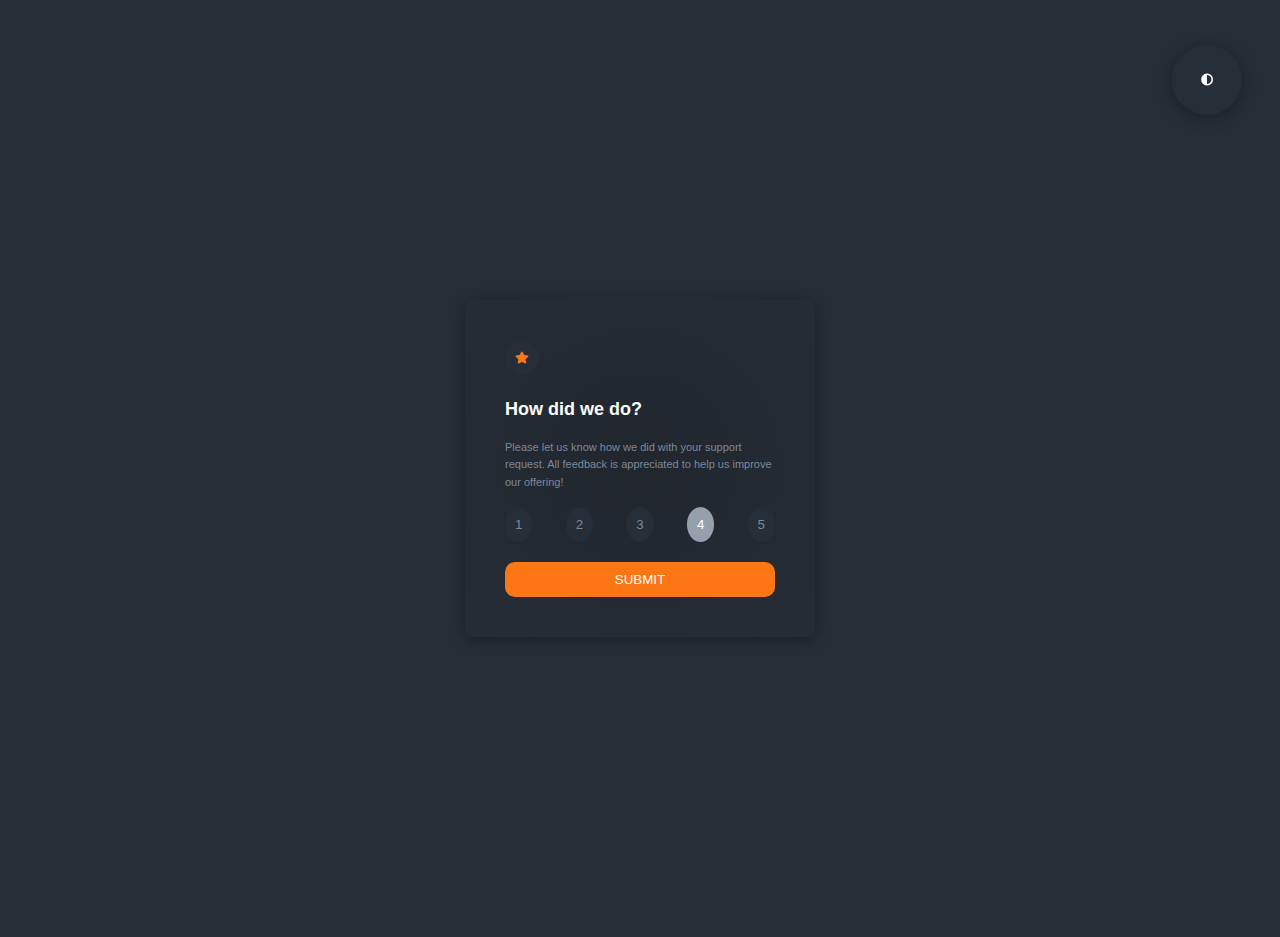
<file: index.html>
<!DOCTYPE html>
<html lang="en">
  <head>
    <meta charset="UTF-8" />
    <meta http-equiv="X-UA-Compatible" content="IE=edge" />
    <meta name="viewport" content="width=device-width, initial-scale=1.0" />
    <title>Interactive Rating</title>
    <link rel="stylesheet" href="styles.css" />
    <link
      rel="stylesheet"
      href="https://cdnjs.cloudflare.com/ajax/libs/font-awesome/5.15.4/css/all.min.css"
      integrity="sha512-1ycn6IcaQQ40/MKBW2W4Rhis/DbILU74C1vSrLJxCq57o941Ym01SwNsOMqvEBFlcgUa6xLiPY/NS5R+E6ztJQ=="
      crossorigin="anonymous"
      referrerpolicy="no-referrer"
    />
  </head>
  <body class="main-container">
    <div class="container">
      <button class="rating">
        <i class="fa fa-star"></i>
      </button>
      <h2 class="heading">How did we do?</h2>
      <p class="text">
        Please let us know how we did with your support request. All feedback is
        appreciated to help us improve our offering!
      </p>
      <div class="rating-buttons">
        <button class="rating-btn" id="1">1</button
        ><button class="rating-btn" id="2">2</button
        ><button class="rating-btn" id="3">3</button
        ><button class="rating-btn active-btn" id="4">4</button
        ><button class="rating-btn" id="5">5</button>
      </div>
      <button class="submit" type="button">submit</button>
    </div>
    <div class="theme-btn">
      <i class="fas fa-adjust"></i>
    </div>

    <script src="app.js"></script>
  </body>
</html>
</file>
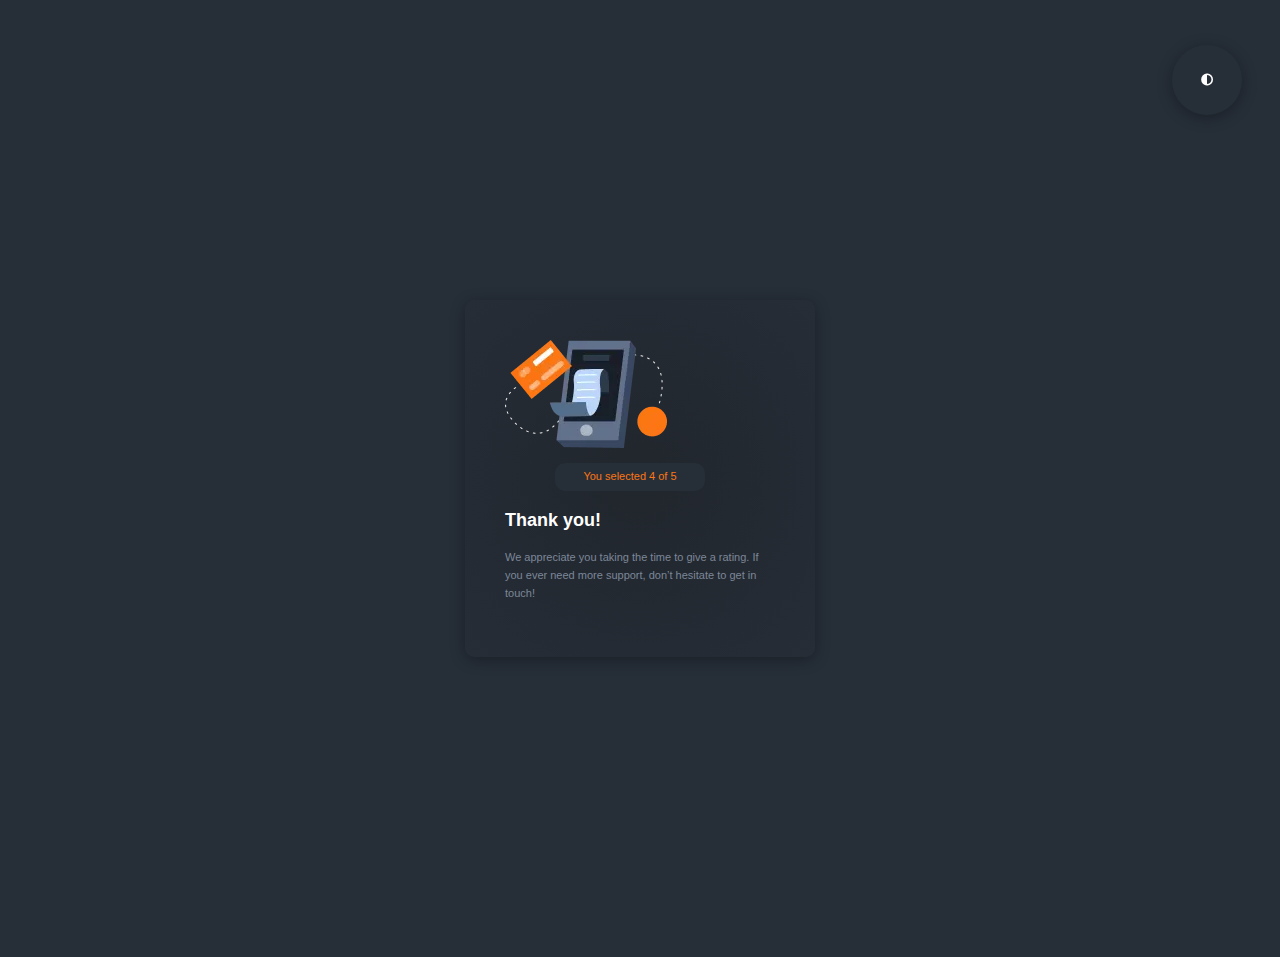
<file: thanks.html>
<!DOCTYPE html>
<html lang="en">
  <head>
    <meta charset="UTF-8" />
    <meta http-equiv="X-UA-Compatible" content="IE=edge" />
    <meta name="viewport" content="width=device-width, initial-scale=1.0" />
    <title>Thank You</title>
    <link rel="stylesheet" href="styles.css" />
    <link
      rel="stylesheet"
      href="https://cdnjs.cloudflare.com/ajax/libs/font-awesome/5.15.4/css/all.min.css"
      integrity="sha512-1ycn6IcaQQ40/MKBW2W4Rhis/DbILU74C1vSrLJxCq57o941Ym01SwNsOMqvEBFlcgUa6xLiPY/NS5R+E6ztJQ=="
      crossorigin="anonymous"
      referrerpolicy="no-referrer"
    />
  </head>
  <body>
    <div class="container">
      <!-- <button class="rating">
        <i class="fa fa-star"></i>
      </button> -->
      <picture>
        <source srcset="/images/thanks.webp" type="image/webp" />
        <source srcset="/images/thanks.png" type="image/png" />
        <img
          src="images/thanks.png"
          class="rating-img"
          alt="thank you for rating us"
        />
      </picture>
      <p class="text-1">You selected 4 of 5</p>
      <h3 class="heading">Thank you!</h3>
      <p class="text">
        We appreciate you taking the time to give a rating. If you ever need
        more support, don’t hesitate to get in touch!
      </p>
    </div>
    <div class="theme-btn">
      <i class="fas fa-adjust"></i>
    </div>

    <script src="app.js"></script>
  </body>
</html>
</file>
<file: styles.css>
* {
  margin: 0;
  padding: 0;
}

*,
*::before,
*::after {
  box-sizing: inherit;
}

html {
  box-sizing: border-box;
  font-size: 62.5%;
}

@media only screen and (max-width: 56.25em) {
  html {
    font-size: 50%;
  }
}

:root {
  --color-primary: #fc7614;
  --color-secondary: #262e38;
  --color-white: #ffffff;
  --color-black: #131518;
  --color-light-grey: #969fad;
  --color-medium-grey: #7c8798;
  --box-shadow-1: 0 3px 15px rgba(0, 0, 0, 0.3);
  --color-gradient: radial-gradient(
    circle,
    rgba(30, 33, 37, 0.541) 10%,
    rgba(38, 45, 55, 1) 100%
  );

  --bp-largest: 75em; /*1200px */
  --bp-large: 68.75em; /*1100px */
  --bp-medium: 56.25em; /* 900px */
  --bp-small: 37.5em; /* 600px */
  --bp-smallest: 31.25em; /* 500px */
}

.light-mode {
  --color-primary: #228be6;
  --color-secondary: #ffe3e3;
  --color-white: #191d2b;
  --color-black: #000;
  --color-light-grey: #dee2e6;
  --color-medium-grey: #adb5bd;
  --color-gradient: radial-gradient(circle, #fff5f5, #fff0f6);
}

body {
  display: flex;
  align-items: center;
  justify-content: center;
  margin: 10rem auto;
  background-color: var(--color-secondary);
  font-size: 1.1rem;

  font-family: "Open Sans", sans-serif;
  font-weight: 400;
  line-height: 1.6;
  color: var(--color-white);
  overflow: hidden;
}

@media only screen and (max-width: 87.5rem) {
  body {
    margin: 15rem auto;
  }
}
@media only screen and (max-width: 130.5rem) {
  body {
    margin: 30rem auto;
  }
}

/* 2088 */

.container {
  /* border: 1px solid var(--color-black); */
  width: 35rem;
  background: var(--color-gradient);
  padding: 4rem;
  border-radius: 10px;
  box-shadow: var(--box-shadow-1);
}

.rating {
  background-color: var(--color-secondary);
  border: none;
  border-radius: 50%;
  padding: 1rem;
  margin-bottom: 2rem;
}

.fa-star {
  font-size: 1.2rem;
  color: var(--color-primary);
  pointer-events: none;
}

.heading {
  font-size: 1.8rem;
  margin-bottom: 1.5rem;
}

.text {
  color: var(--color-medium-grey);
  margin-bottom: 1.5rem;
}
.text-1 {
  display: flex;
  align-items: center;
  justify-content: center;
  margin-left: 5rem;
  color: var(--color-primary);
  border-radius: 10px;
  width: 15rem;
  padding: 0.5rem;
  background-color: var(--color-secondary);
  margin-bottom: 1.5rem;
}

.rating-buttons {
  display: flex;
  justify-content: space-between;
}

.rating-btn {
  background-color: var(--color-secondary);
  color: var(--color-medium-grey);
  border: none;
  border-radius: 50%;
  padding: 1rem;
  margin-bottom: 1.5rem;
  transition: all 0.2s ease-in;
}

.rating-btn:hover {
  background-color: var(--color-primary);
  color: var(--color-white);
}

.rating-img {
  display: flex;
  align-items: center;
  justify-content: center;
  margin-bottom: 1.5rem;
  /* margin-left: 5rem; */

  /* width: 4rem;
  height: 4rem; */
}

.active-btn {
  background-color: var(--color-light-grey);
  color: var(--color-white);

  transition: all 0.4s ease-in-out;
}

.submit {
  border: none;
  background-color: var(--color-primary);
  color: var(--color-white);
  text-transform: uppercase;
  width: 100%;
  padding: 1rem;
  margin-top: 0.5rem;
  border-radius: 10px;
  transition: all 0.2s ease-in;
  cursor: pointer;
}
.submit:hover {
  background-color: var(--color-white);
  color: var(--color-primary);
}

.theme-btn {
  top: 5%;
  right: 3%;
  width: 70px;
  height: 70px;
  border-radius: 50%;
  background-color: var(--color-grey-4);
  cursor: pointer;
  position: fixed;
  display: flex;
  align-items: center;
  justify-content: center;
  box-shadow: var(--box-shadow-1);
  transition: all 0.1s ease-in-out;
}

.fa-adjust {
  font-size: 1.2rem;
  color: var(--color-white);
  pointer-events: none;
}
</file>
